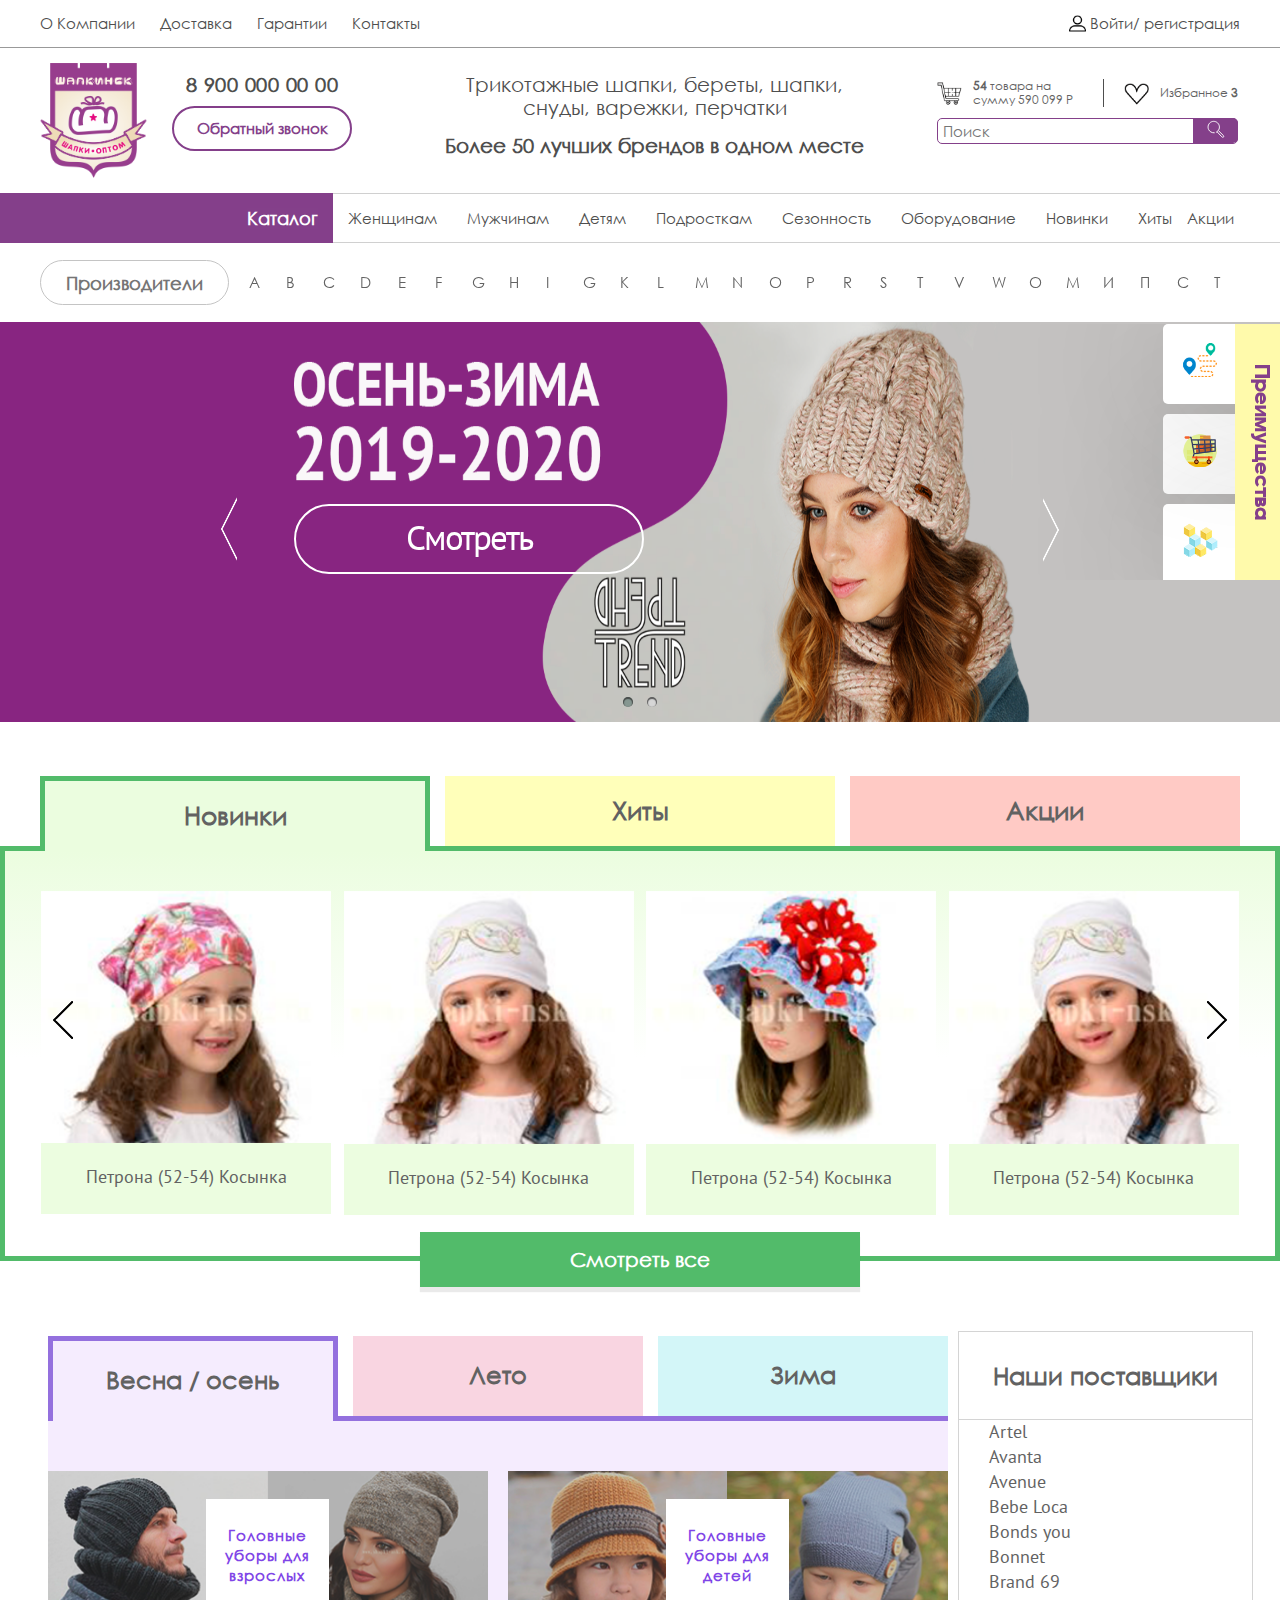
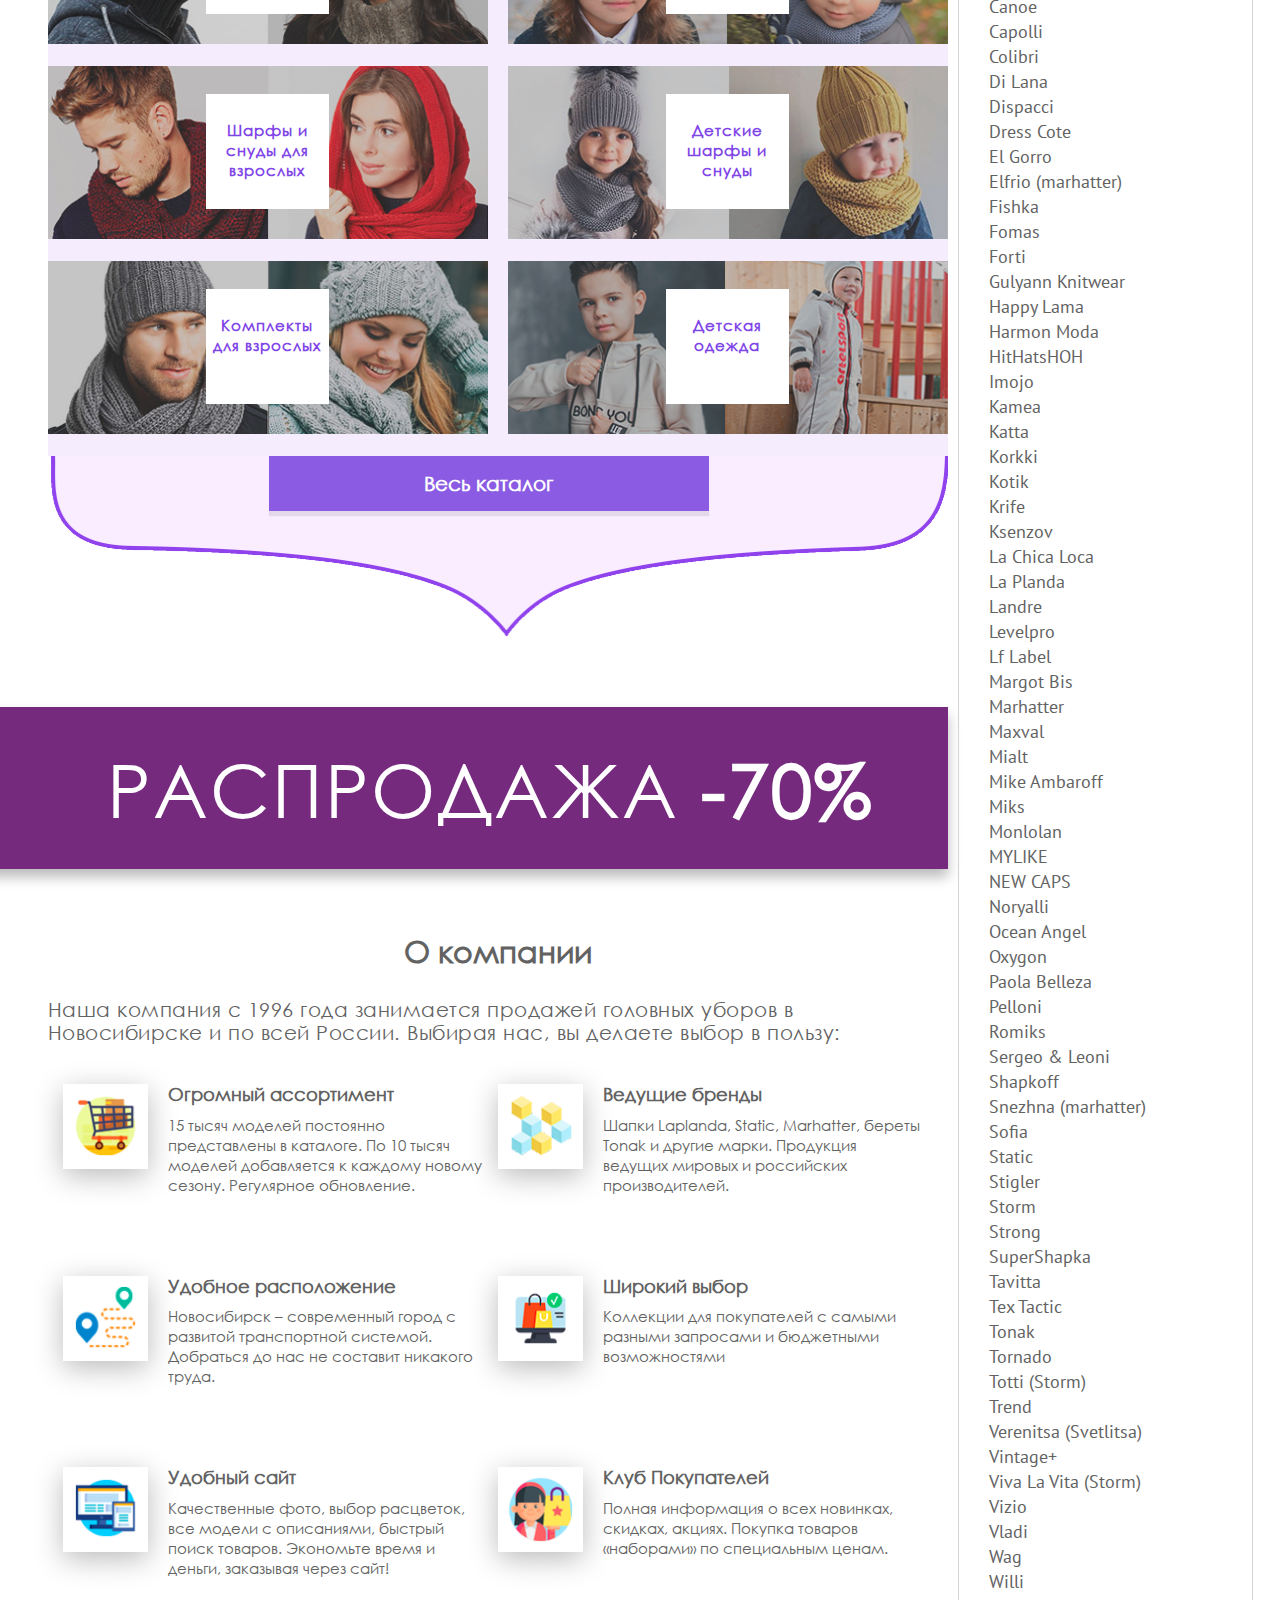
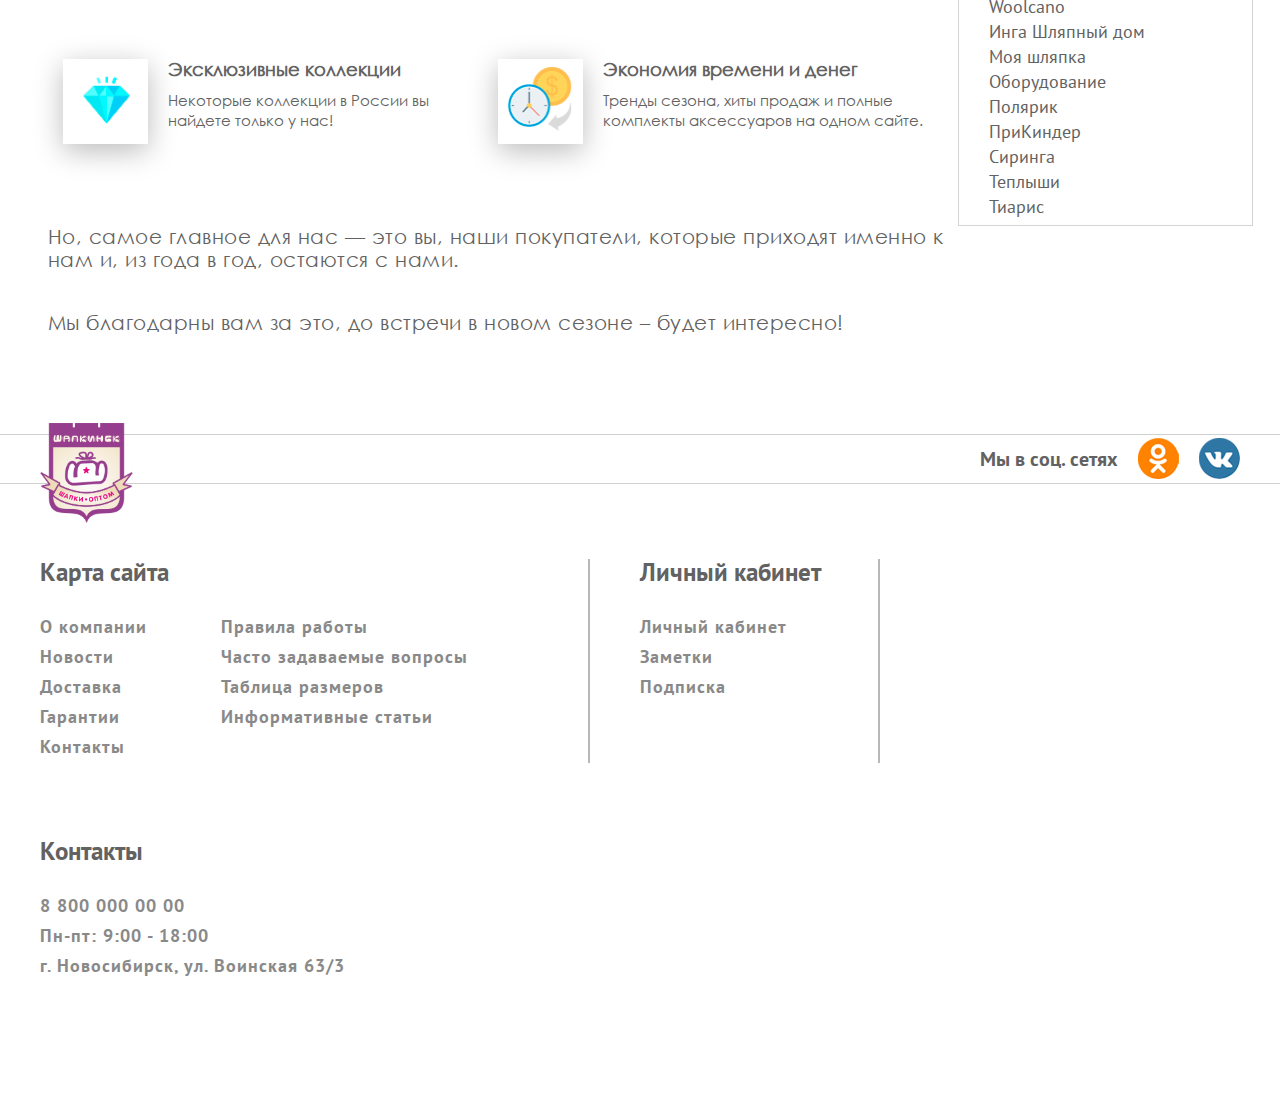
<file: index.html>
<!DOCTYPE html>
<html lang="ru">

<head>
    <meta charset="UTF-8">
    <meta name="viewport" content="width=device-width, initial-scale=1.0">
    <meta http-equiv="X-UA-Compatible" content="ie=edge">
    <meta name="theme-color" content="#752a7e" />
    <meta name="msapplication-navbutton-color" content="#752a7e" />
    <meta name="apple-mobile-web-app-status-bar-style" content="#752a7e" />
    <title>Шапки</title>
    <link rel="stylesheet" href="css/owl.carousel.min.css">
    <link rel="stylesheet" href="css/owl.theme.default.min.css">
    <link rel="stylesheet" href="css/normalize.css">
    <link rel="stylesheet" href="css/style.css">
</head>

<body>
    <header>
        <div class="header-top content-wrapper flex">
            <div class="mobile-viev flex jc-start align-cent">
                <img class="logo-mobile" src="img/logo-shap.png" alt="">
                <button class="top-mobile"><img src="img/cart-mobile.png" alt=""></button>
                <button class="top-mobile"><img src="img/profile-mobile.png" alt=""></button>
                <button class="top-mobile"><img src="img/heart-mobile.png" alt=""></button>
            </div>
            <div class="menubutton menubutton_header">
                <div class="menuitem"></div>
                <div class="menuitem"></div>
                <div class="menuitem"></div>
            </div>
            <ul class="flex">
                <li><a href="#">О Компании</a></li>
                <li><a href="#">Доставка</a></li>
                <li><a href="#">Гарантии</a></li>
                <li><a href="#">Контакты</a></li>
            </ul>
            <div class="flex align-cent enter">
                <img src="img/profile.png" width="17" height="17" alt="">
                <li><a href="#">&nbsp;Войти/</a></li>
                <li><a href="#">&nbsp;регистрация</a></li>
            </div>
        </div>
        <div class="border"></div>
        <div class="header-middle flex content-wrapper">
            <img class="logo" src="img/logo-shap.png" width="107" height="115" alt="">
            <div class="phone-wrapper">
                <a class="phone" href="tel:89000000000"> 8 900 000 00 00 </a>
                <button class="button-header">Обратный звонок</button>
            </div>
            <div class="main-text">
                <p>Трикотажные шапки, береты, шапки, снуды,
                    варежки, перчатки </p>
                <p>Более 50 лучших брендов в одном месте </p>
            </div>
            <div>
                <div class="cart flex align-cent">
                    <img src="img/icon6.png" width="25" height="25" alt="">
                    <p><span>54</span> товара на<br> сумму 590 099 Р</p>
                    <img src="img/icon5.png" width="25" height="25" alt="">
                    <p>Избранное <span>3</span></p>
                </div>
                <form action="#">
                    <div class="search-wrapper"><input class="search" type="search" placeholder="Поиск">
                        <button class="search-submit"><svg xmlns="http://www.w3.org/2000/svg" xml:space="preserve"
                                width="5mm" height="5mm" version="1.1"
                                style="shape-rendering:geometricPrecision; text-rendering:geometricPrecision; image-rendering:optimizeQuality; fill-rule:evenodd; clip-rule:evenodd"
                                viewBox="0 0 20000 20000" xmlns:xlink="http://www.w3.org/1999/xlink">
                                <g id="Слой_x0020_1">
                                    <metadata id="CorelCorpID_0Corel-Layer" />
                                    <path class="fil0 str0"
                                        d="M8732.1 13558.94c-2534.88,204.19 -4937.98,-1220.39 -6003.81,-3559.13 -1393.34,-3057.39 -73.84,-6651.98 2947.21,-8028.76 3021.04,-1376.78 6599.6,-14.38 7992.94,3043.01 1339.39,2939 175.98,6399.93 -2649.96,7883.15" />
                                    <path class="fil0 str1"
                                        d="M13340.26 11402.46l4878.49 4878.49c0,0 992.41,1144.09 281.62,1817.5 -710.79,673.41 -1846.84,-357.93 -1846.84,-357.93l-4752.59 -5089.23" />
                                </g>
                            </svg></button>
                </form>
            </div>
        </div>
        </div>
        <ul class="main-nav flex borders jc-between align-cent">
            <div class="start flex align-cent">
                <div class="flex align-cent first">
                    <div class="menubutton">
                        <div class="menuitem"></div>
                        <div class="menuitem"></div>
                        <div class="menuitem"></div>
                    </div>
                    <li class="first-menu-item"><a href="#">Каталог</a></li>
                </div>
                <div class="menu flex align-cent jc-between">
                    <li class="mobile-viev mobile-main"><a href="#">Каталог</a>
                        <div class="menubutton menubutton_main">
                            <div class="menuitem"></div>
                            <div class="menuitem"></div>
                            <div class="menuitem"></div>
                        </div>
                    </li>
                    <div class="seasons-block">
                        <a href="#">
                            <li class="bg-menu dropdown-active">Женщинам
                                <ul class="dropdown-menu">
                                    <a href="#">
                                        <li class="dropdown-header">Женская коллекция</li>
                                    </a>
                                    <a href="#">
                                        <li>Шапки и береты</li>
                                    </a>
                                    <a href="#">
                                        <li>Комплекты</li>
                                    </a>
                                    <a href="#">
                                        <li>Снуды</li>
                                    </a>
                                    <a href="#">
                                        <li>Шарфы</li>
                                    </a>
                                    <a href="#">
                                        <li class="dropdown-header">Женская коллекция премиум класса</li>
                                    </a>
                                    <a href="#">
                                        <li>Шапки и береты</li>
                                    </a>
                                    <a href="#">
                                        <li>Комплекты</li>
                                    </a>
                                    <a href="#">
                                        <li>Снуды</li>
                                    </a>
                                    <a href="#">
                                        <li>Шарфы</li>
                                    </a>
                                    <a href="#">
                                        <li class="dropdown-header">Женская летняя коллекция</li>
                                    </a>
                                    <a href="#">
                                        <li>Банданы, косынки и другое</li>
                                    </a>
                                    <a href="#">
                                        <li>Бейсболки и кепки</li>
                                    </a>
                                    <a href="#">
                                        <li>Береты и шапочки</li>
                                    </a>
                                    <a href="#">
                                        <li>Шляпы</li>
                                    </a>
                                </ul>
                            </li>
                            <ul class="dropdown-menu">
                                <a href="#">
                                    <li class="dropdown-header">Женская коллекция</li>
                                </a>
                                <a href="#">
                                    <li>Шапки и береты</li>
                                </a>
                                <a href="#">
                                    <li>Комплекты</li>
                                </a>
                                <a href="#">
                                    <li>Снуды</li>
                                </a>
                                <a href="#">
                                    <li>Шарфы</li>
                                </a>
                                <a href="#">
                                    <li class="dropdown-header">Женская коллекция премиум класса</li>
                                </a>
                                <a href="#">
                                    <li>Шапки и береты</li>
                                </a>
                                <a href="#">
                                    <li>Комплекты</li>
                                </a>
                                <a href="#">
                                    <li>Снуды</li>
                                </a>
                                <a href="#">
                                    <li>Шарфы</li>
                                </a>
                                <a href="#">
                                    <li class="dropdown-header">Женская летняя коллекция</li>
                                </a>
                                <a href="#">
                                    <li>Банданы, косынки и другое</li>
                                </a>
                                <a href="#">
                                    <li>Бейсболки и кепки</li>
                                </a>
                                <a href="#">
                                    <li>Береты и шапочки</li>
                                </a>
                                <a href="#">
                                    <li>Шляпы</li>
                                </a>
                            </ul>
                        </a></div>
                    <div class="seasons-block">
                        <a href="#">
                            <li class="dropdown-active">Мужчинам
                                <ul class="dropdown-menu">
                                    <a href="#">
                                        <li class="dropdown-header">Мужская коллекция</li>
                                    </a>
                                    <a href="#">
                                        <li>Шапки</li>
                                    </a>
                                    <a href="#">
                                        <li>Кепки и бейсболки</li>
                                    </a>
                                    <a href="#">
                                        <li>Снуды</li>
                                    </a>
                                    <a href="#">
                                        <li>Шарфы</li>
                                    </a>
                                    <a href="#">
                                        <li class="dropdown-header">Мужская коллекция премиум класса</li>
                                    </a>
                                    <a href="#">
                                        <li>Шапки</li>
                                    </a>
                                    <a href="#">
                                        <li>Кепки и бейсболки</li>
                                    </a>
                                    <a href="#">
                                        <li>Снуды</li>
                                    </a>
                                    <a href="#">
                                        <li>Шарфы</li>
                                    </a>
                                    <a href="#">
                                        <li class="dropdown-header">Мужская летняя коллекция</li>
                                    </a>
                                    <a href="#">
                                        <li>Банданы, арафатка, феска</li>
                                    </a>
                                    <a href="#">
                                        <li>Бейсболки и кепки</li>
                                    </a>
                                    <a href="#">
                                        <li>Шляпы</li>
                                    </a>
                                </ul>
                            </li>
                            <ul class="dropdown-menu">
                                <a href="#">
                                    <li class="dropdown-header">Мужская коллекция</li>
                                </a>
                                <a href="#">
                                    <li>Шапки</li>
                                </a>
                                <a href="#">
                                    <li>Кепки и бейсболки</li>
                                </a>
                                <a href="#">
                                    <li>Снуды</li>
                                </a>
                                <a href="#">
                                    <li>Шарфы</li>
                                </a>
                                <a href="#">
                                    <li class="dropdown-header">Мужская коллекция премиум класса</li>
                                </a>
                                <a href="#">
                                    <li>Шапки</li>
                                </a>
                                <a href="#">
                                    <li>Кепки и бейсболки</li>
                                </a>
                                <a href="#">
                                    <li>Снуды</li>
                                </a>
                                <a href="#">
                                    <li>Шарфы</li>
                                </a>
                                <a href="#">
                                    <li class="dropdown-header">Мужская летняя коллекция</li>
                                </a>
                                <a href="#">
                                    <li>Банданы, арафатка, феска</li>
                                </a>
                                <a href="#">
                                    <li>Бейсболки и кепки</li>
                                </a>
                                <a href="#">
                                    <li>Шляпы</li>
                                </a>
                            </ul>
                        </a></div>
                    <div class="seasons-block">
                        <a href="#">
                            <li class="bg-menu dropdown-active">Детям
                                <ul class="dropdown-menu">
                                    <a href="#">
                                        <li class="dropdown-header">Деткая коллекция</li>
                                    </a>
                                    <a href="#">
                                        <li>Верхняя одежда</li>
                                    </a>
                                    <a href="#">
                                        <li>Шапки</li>
                                    </a>
                                    <a href="#">
                                        <li>Комплекты</li>
                                    </a>
                                    <a href="#">
                                        <li>Шарфы и манишки</li>
                                    </a>
                                    <a href="#">
                                        <li>Перчатки и варежки</li>
                                    </a>
                                    <a href="#">
                                        <li class="dropdown-header">Подростковая коллекция</li>
                                    </a>
                                    <a href="#">
                                        <li>Шапки </li>
                                    </a>
                                    <a href="#">
                                        <li>Комплекты</li>
                                    </a>
                                    <a href="#">
                                        <li>Шарфы и снуды</li>
                                    </a>
                                    <a href="#">
                                        <li class="dropdown-header">Детская летняя коллекция</li>
                                    </a>
                                    <a href="#">
                                        <li>Банданы, косынки и другое</li>
                                    </a>
                                    <a href="#">
                                        <li>Бейсболки и кепки</li>
                                    </a>
                                    <a href="#">
                                        <li>Береты и шапочки</li>
                                    </a>
                                    <a href="#">
                                        <li>Шляпы</li>
                                    </a>
                                    <a href="#">
                                        <li class="dropdown-header">Подростковая летняя коллекция</li>
                                    </a>
                                    <a href="#">
                                        <li>Банданы, косынки и другое</li>
                                    </a>
                                    <a href="#">
                                        <li>Бейсболки и кепки</li>
                                    </a>
                                    <a href="#">
                                        <li>Береты и шапочки</li>
                                    </a>
                                </ul>
                            </li>
                            <ul class="dropdown-menu">
                                <a href="#">
                                    <li class="dropdown-header">Деткая коллекция</li>
                                </a>
                                <a href="#">
                                    <li>Верхняя одежда</li>
                                </a>
                                <a href="#">
                                    <li>Шапки</li>
                                </a>
                                <a href="#">
                                    <li>Комплекты</li>
                                </a>
                                <a href="#">
                                    <li>Шарфы и манишки</li>
                                </a>
                                <a href="#">
                                    <li>Перчатки и варежки</li>
                                </a>
                                <a href="#">
                                    <li class="dropdown-header">Подростковая коллекция</li>
                                </a>
                                <a href="#">
                                    <li>Шапки </li>
                                </a>
                                <a href="#">
                                    <li>Комплекты</li>
                                </a>
                                <a href="#">
                                    <li>Шарфы и снуды</li>
                                </a>
                                <a href="#">
                                    <li class="dropdown-header">Детская летняя коллекция</li>
                                </a>
                                <a href="#">
                                    <li>Банданы, косынки и другое</li>
                                </a>
                                <a href="#">
                                    <li>Бейсболки и кепки</li>
                                </a>
                                <a href="#">
                                    <li>Береты и шапочки</li>
                                </a>
                                <a href="#">
                                    <li>Шляпы</li>
                                </a>
                                <a href="#">
                                    <li class="dropdown-header">Подростковая летняя коллекция</li>
                                </a>
                                <a href="#">
                                    <li>Банданы, косынки и другое</li>
                                </a>
                                <a href="#">
                                    <li>Бейсболки и кепки</li>
                                </a>
                                <a href="#">
                                    <li>Береты и шапочки</li>
                                </a>
                            </ul>
                        </a></div>
                    <a href="#">
                        <li class="dropdown-active">Подросткам</li>
                    </a>
                    <a href="#">
                        <li class="bg-menu dropdown-active">Сезонность</li>
                    </a>
                    <a href="#">
                        <li class="dropdown-active">Оборудование</li>
                    </a>
                    <a href="#">
                        <li class="bg-menu dropdown-active">Новинки</li>
                    </a>
                    <a href="#">
                        <li class="dropdown-active">Хиты</li>
                    </a>
                    <a href="#">
                        <li class="bg-menu">Акции</li>
                    </a>
                    <li class="mobile-viev mobile-main mobile-factory"><a href="#">Производители</a></li>
                    <li class="mobile-viev"><a href="#">О компании</a></li>
                    <li class="mobile-viev"><a href="#">Доставка</a></li>
                    <li class="mobile-viev"><a href="#">Гарантии</a></li class="mobile-viev">
                    <li class="mobile-viev"><a href="#">Контакты</a></li>
                    </divstyle="position:>
                </div>
        </ul>
    </header>
    <div class="main-wrapper">
        <div class="mobile-change">
            <section class="content-wrapper factory">
                <ul class="flex jc-between align-cent">
                    <button class="proizv-button">Производители</button>
                    <div class="owl-carousel owl-theme slide-three">
                        <div class="letter">
                            <li>A
                                <div class="info-container">
                                    <div class="wrapper-letter">
                                        <a href="#">
                                            <div class="flex align-cent">A<img src="img/brands-1.jpg" alt=""></div>
                                        </a>
                                        <a href="#">
                                            <div class="flex align-cent">Aртель<img src="img/brands-2.jpg" alt=""></div>
                                        </a>
                                        <a href="#">
                                            <div class="flex align-cent">Avanta<img src="img/brands-3.png" alt=""></div>
                                        </a>
                                        <a href="#">
                                            <div class="flex align-cent">Avenue<img src="img/brands-4.png" alt=""></div>
                                        </a>
                                    </div>
                                </div>
                            </li>
                        </div>
                        <div class="letter">
                            <li>B
                                <div class="info-container">
                                    <div class="wrapper-letter"></div>
                                </div>
                            </li>
                        </div>
                        <div class="letter">
                            <li>C
                                <div class="info-container">
                                    <div class="wrapper-letter"></div>
                                </div>
                            </li>
                        </div>
                        <div class="letter">
                            <li>D
                                <div class="info-container">
                                    <div class="wrapper-letter"></div>
                                </div>
                            </li>
                        </div>
                        <div class="letter">
                            <li>E
                                <div class="info-container">
                                    <div class="wrapper-letter"></div>
                                </div>
                            </li>
                        </div>
                        <div class="letter">
                            <li>F
                                <div class="info-container">
                                    <div class="wrapper-letter"></div>
                                </div>
                            </li>
                        </div>
                        <div class="letter">
                            <li>G
                                <div class="info-container">
                                    <div class="wrapper-letter"></div>
                                </div>
                            </li>
                        </div>
                        <div class="letter">
                            <li>H
                                <div class="info-container">
                                    <div class="wrapper-letter"></div>
                                </div>
                            </li>
                        </div>
                        <div class="letter">
                            <li>I
                                <div class="info-container">
                                    <div class="wrapper-letter"></div>
                                </div>
                            </li>
                        </div>
                        <div class="letter">
                            <li>G
                                <div class="info-container">
                                    <div class="wrapper-letter"></div>
                                </div>
                            </li>
                        </div>
                        <div class="letter">
                            <li>K
                                <div class="info-container">
                                    <div class="wrapper-letter"></div>
                                </div>
                            </li>
                        </div>
                        <div class="letter">
                            <li>L
                                <div class="info-container">
                                    <div class="wrapper-letter"></div>
                                </div>
                            </li>
                        </div>
                        <div class="letter">
                            <li>M
                                <div class="info-container">
                                    <div class="wrapper-letter"></div>
                                </div>
                            </li>
                        </div>
                        <div class="letter">
                            <li>N
                                <div class="info-container">
                                    <div class="wrapper-letter"></div>
                                </div>
                            </li>
                        </div>
                        <div class="letter">
                            <li>O
                                <div class="info-container">
                                    <div class="wrapper-letter"></div>
                                </div>
                            </li>
                        </div>
                        <div class="letter">
                            <li>P
                                <div class="info-container">
                                    <div class="wrapper-letter"></div>
                                </div>
                            </li>
                        </div>
                        <div class="letter">
                            <li>R
                                <div class="info-container">
                                    <div class="wrapper-letter"></div>
                                </div>
                            </li>
                        </div>
                        <div class="letter">
                            <li>S
                                <div class="info-container">
                                    <div class="wrapper-letter"></div>
                                </div>
                            </li>
                        </div>
                        <div class="letter">T
                            <li>
                                <Thead></Thead>
                                <div class="info-container">
                                    <div class="wrapper-letter"></div>
                                </div>
                            </li>
                        </div>
                        <div class="letter">
                            <li>V
                                <div class="info-container">
                                    <div class="wrapper-letter"></div>
                                </div>
                            </li>
                        </div>
                        <div class="letter">
                            <li>W
                                <div class="info-container">
                                    <div class="wrapper-letter"></div>
                                </div>
                            </li>
                        </div>
                        <div class="letter">
                            <li>О
                                <div class="info-container">
                                    <div class="wrapper-letter"></div>
                                </div>
                            </li>
                        </div>
                        <div class="letter">
                            <li>М
                                <div class="info-container">
                                    <div class="wrapper-letter"></div>
                                </div>
                            </li>
                        </div>
                        <div class="letter">
                            <li>И
                                <div class="info-container">
                                    <div class="wrapper-letter"></div>
                                </div>
                            </li>
                        </div>
                        <div class="letter">
                            <li>П
                                <div class="info-container">
                                    <div class="wrapper-letter"></div>
                                </div>
                            </li>
                        </div>
                        <div class="letter">
                            <li>С
                                <div class="info-container">
                                    <div class="wrapper-letter"></div>
                                </div>
                            </li>
                        </div>
                        <div class="letter">
                            <li>Т
                                <div class="info-container">
                                    <div class="wrapper-letter"></div>
                                </div>
                            </li>
                        </div>
                    </div>
                </ul>
            </section>
            <section class="slider-wrapper">
                <div class="owl-carousel owl-theme slide-one">
                    <div class="slider-item"></div>
                    <div class="slider-item"></div>
                </div>
                <button class="slider-button">Смотреть</button>
            </section>
            <section class="aside-wrapper">
                <div class="aside-fixed">
                    <p>Преимущества</p>
                </div>
                <div class="flex fixed-item"><img src="img/1-1.png" alt=""><span>Lorem ipsum dolor sit amet, consectetur
                        adipisicing elit, sed do eiusmod tempor </span></div>
                <div class="flex fixed-item"><img src="img/1-2.png" alt=""><span>Lorem ipsum dolor sit amet, consectetur
                        adipisicing elit, sed do eiusmod tempor </span></div>
                <div class="flex fixed-item"><img src="img/1-3.png" alt="">
                    <span>Lorem ipsum dolor sit amet, consectetur adipisicing elit, sed do eiusmod tempor </span>
                </div>
            </section>
            <section class="gallery tabs">
                <div class="flex content-wrapper jc-between tabs_caption">
                    <div class="toggle-button green-button active">Новинки</div>
                    <div class="toggle-button yellow-button">Хиты</div>
                    <div class="toggle-button red-button">Акции</div>
                </div>
                <div class="gallery-container container-green tabs_content active">
                    <div class="mobile-button green-button">
                        <p>Акции</p>
                        <div class="arrow"><img src="img/keyboard-right-arrow-button1.png" alt=""></div>
                    </div>
                    <div>
                        <div class="content-wrapper slide-two owl-carousel owl-theme">
                            <div class="gallery-item">
                                <img src="img/2-1.png" width="290" height="235" alt="">
                                <p class="green">Петрона (52-54) Косынка</p>
                            </div>
                            <div class="gallery-item">
                                <img src="img/2-2.png" width="290" height="235" alt="">
                                <p class="green">Петрона (52-54) Косынка</p>
                            </div>
                            <div class="gallery-item">
                                <img src="img/2-3.png" width="290" height="235" alt="">
                                <p class="green">Петрона (52-54) Косынка</p>
                            </div>
                            <div class="gallery-item">
                                <img src="img/2-4.png" width="290" height="235" alt="">
                                <p class="green">Петрона (52-54) Косынка</p>
                            </div>
                            <div class="gallery-item">
                                <img src="img/2-1.png" width="290" height="235" alt="">
                                <p class="green">Петрона (52-54) Косынка</p>
                            </div>
                            <div class="gallery-item">
                                <img src="img/2-2.png" width="290" height="235" alt="">
                                <p class="green">Петрона (52-54) Косынка</p>
                            </div>
                            <div class="gallery-item">
                                <img src="img/2-3.png" width="290" height="235" alt="">
                                <p class="green">Петрона (52-54) Косынка</p>
                            </div>
                            <div class="gallery-item">
                                <img src="img/2-4.png" width="290" height="235" alt="">
                                <p class="green">Петрона (52-54) Косынка</p>
                            </div>
                        </div>
                        <button class="show-all show-all_green">Смотреть все</button>
                    </div>
                </div>
                <div class="gallery-container container-yellow tabs_content">
                    <div class="mobile-button yellow-button">
                        <p>Хиты</p>
                        <div class="arrow"><img src="img/keyboard-right-arrow-button1.png" alt=""></div>
                    </div>
                    <div>
                        <div class="content-wrapper slide-two owl-carousel owl-theme">
                            <div class="gallery-item">
                                <img src="img/2-1.png" width="290" height="235" alt="">
                                <p class="yellow">Петрона (52-54) Косынка</p>
                            </div>
                            <div class="gallery-item">
                                <img src="img/2-2.png" width="290" height="235" alt="">
                                <p class="yellow">Петрона (52-54) Косынка</p>
                            </div>
                            <div class="gallery-item">
                                <img src="img/2-3.png" width="290" height="235" alt="">
                                <p class="yellow">Петрона (52-54) Косынка</p>
                            </div>
                            <div class="gallery-item">
                                <img src="img/2-4.png" width="290" height="235" alt="">
                                <p class="yellow">Петрона (52-54) Косынка</p>
                            </div>
                            <div class="gallery-item">
                                <img src="img/2-1.png" width="290" height="235" alt="">
                                <p class="yellow">Петрона (52-54) Косынка</p>
                            </div>
                            <div class="gallery-item">
                                <img src="img/2-2.png" width="290" height="235" alt="">
                                <p class="yellow">Петрона (52-54) Косынка</p>
                            </div>
                            <div class="gallery-item">
                                <img src="img/2-3.png" width="290" height="235" alt="">
                                <p class="yellow">Петрона (52-54) Косынка</p>
                            </div>
                            <div class="gallery-item">
                                <img src="img/2-4.png" width="290" height="235" alt="">
                                <p class="yellow">Петрона (52-54) Косынка</p>
                            </div>
                        </div>
                        <button class="show-all show-all_yellow">Смотреть все</button>
                    </div>
                </div>
                <div class="gallery-container container-red tabs_content">
                    <div class="mobile-button red-button">
                        <p>Новинки</p>
                        <div class="arrow"><img src="img/keyboard-right-arrow-button1.png" alt=""></div>
                    </div>
                    <div>
                        <div class="content-wrapper slide-two owl-carousel owl-theme">
                            <div class="gallery-item">
                                <img src="img/2-1.png" width="290" height="235" alt="">
                                <p class="red">Петрона (52-54) Косынка</p>
                            </div>
                            <div class="gallery-item">
                                <img src="img/2-2.png" width="290" height="235" alt="">
                                <p class="red">Петрона (52-54) Косынка</p>
                            </div>
                            <div class="gallery-item">
                                <img src="img/2-3.png" width="290" height="235" alt="">
                                <p class="red">Петрона (52-54) Косынка</p>
                            </div>
                            <div class="gallery-item">
                                <img src="img/2-4.png" width="290" height="235" alt="">
                                <p class="red">Петрона (52-54) Косынка</p>
                            </div>
                            <div class="gallery-item">
                                <img src="img/2-1.png" width="290" height="235" alt="">
                                <p class="red">Петрона (52-54) Косынка</p>
                            </div>
                            <div class="gallery-item">
                                <img src="img/2-2.png" width="290" height="235" alt="">
                                <p class="red">Петрона (52-54) Косынка</p>
                            </div>
                            <div class="gallery-item">
                                <img src="img/2-3.png" width="290" height="235" alt="">
                                <p class="red">Петрона (52-54) Косынка</p>
                            </div>
                            <div class="gallery-item">
                                <img src="img/2-4.png" width="290" height="235" alt="">
                                <p class="red">Петрона (52-54) Косынка</p>
                            </div>
                        </div>
                        <button class="show-all show-all_red">Смотреть все</button>
                    </div>
                </div>
            </section>
        </div>
        <div class="flex jc-center">
            <div class="main-content">
                <section class="seasons">
                    <div class="flex jc-between season-toggle">
                        <div class="seasons-button purple active">Весна / осень</div>
                        <div class="seasons-button pink">Лето</div>
                        <div class="seasons-button blue">Зима</div>
                    </div>
                    <div class="seasons-content active">
                        <div class="mobile-button purple">
                            <p>Весна / осень</p>
                            <div class="arrow"><img src="img/keyboard-right-arrow-button1.png" alt=""></div>
                        </div>
                        <div class="purple flex jc-between wrap">
                            <div class="season-item">
                                <a href="#">
                                    <div class="seasons-block">
                                        <div class="square">Головные уборы для взрослых</div>
                                        <img src="img/1.png" alt="">
                                    </div>
                                </a>
                            </div>
                            <div class="season-item">
                                <a href="#">
                                    <div class="seasons-block">
                                        <div class="square">Головные уборы для детей</div>
                                        <img src="img/2.png" alt="">
                                    </div>
                                </a>
                            </div>
                            <div class="season-item">
                                <a href="#">
                                    <div class="seasons-block">
                                        <div class="square">Шарфы и снуды для взрослых</div>
                                        <img src="img/3.png" alt="">
                                    </div>
                                </a>
                            </div>
                            <div class="season-item">
                                <a href="#">
                                    <div class="seasons-block">
                                        <div class="square">Детские шарфы и снуды</div>
                                        <img src="img/4.png" alt="">
                                    </div>
                                </a>
                            </div>
                            <div class="season-item">
                                <a href="#">
                                    <div class="seasons-block">
                                        <div class="square">Комплекты для взрослых</div>
                                        <img src="img/5.png" alt="">
                                    </div>
                                </a>
                            </div>
                            <div class="season-item">
                                <a href="#">
                                    <div class="seasons-block">
                                        <div class="square">Детская одежда</div>
                                        <img src="img/6.png" alt="">
                                    </div>
                                </a>
                            </div>
                            <div class="season-img-wrapper">
                                <button class="show-all show-all_purple show-all_second-section">Весь каталог</button>
                                <img src="img/catalog1.png" alt="">
                            </div>
                        </div>

                    </div>
                    <div class="seasons-content">
                        <div class="mobile-button pink">
                            <p>Лето</p>
                            <div class="arrow"><img src="img/keyboard-right-arrow-button1.png" alt=""></div>
                        </div>
                        <div class="pink flex jc-between wrap">
                            <div class="season-item">
                                <a href="#">
                                    <div class="seasons-block">
                                        <div class="square">Головные уборы для взрослых1</div>
                                        <img src="img/1.png" alt="">
                                    </div>
                                </a>
                            </div>
                            <div class="season-item">
                                <a href="#">
                                    <div class="seasons-block">
                                        <div class="square">Головные уборы для детей</div>
                                        <img src="img/2.png" alt="">
                                    </div>
                                </a>
                            </div>
                            <div class="season-item">
                                <a href="#">
                                    <div class="seasons-block">
                                        <div class="square">Шарфы и снуды для взрослых</div>
                                        <img src="img/3.png" alt="">
                                    </div>
                                </a>
                            </div>
                            <div class="season-item">
                                <a href="#">
                                    <div class="seasons-block">
                                        <div class="square">Детские шарфы и снуды</div>
                                        <img src="img/4.png" alt="">
                                    </div>
                                </a>
                            </div>
                            <div class="season-item">
                                <a href="#">
                                    <div class="seasons-block">
                                        <div class="square">Комплекты для взрослых</div>
                                        <img src="img/5.png" alt="">
                                    </div>
                                </a>
                            </div>
                            <div class="season-item">
                                <a href="#">
                                    <div class="seasons-block">
                                        <div class="square">Детская одежда</div>
                                        <img src="img/6.png" alt="">
                                    </div>
                                </a>
                            </div>
                            <div class="season-img-wrapper">
                                <button class="show-all show-all_pink show-all_second-section">Весь каталог</button>
                                <img src="img/catalog2.png" alt="">
                            </div>
                        </div>

                    </div>
                    <div class="seasons-content">
                        <div class="mobile-button blue">
                            <p>Зима</p>
                            <div class="arrow"><img src="img/keyboard-right-arrow-button1.png" alt=""></div>
                        </div>
                        <div class="blue flex jc-between wrap">
                            <div class="season-item">
                                <a href="#">
                                    <div class="seasons-block">
                                        <div class="square">Головные уборы для взрослых2</div>
                                        <img src="img/1.png" alt="">
                                    </div>
                                </a>
                            </div>
                            <div class="season-item">
                                <a href="#">
                                    <div class="seasons-block">
                                        <div class="square">Головные уборы для детей</div>
                                        <img src="img/2.png" alt="">
                                    </div>
                                </a>
                            </div>
                            <div class="season-item">
                                <a href="#">
                                    <div class="seasons-block">
                                        <div class="square">Шарфы и снуды для взрослых</div>
                                        <img src="img/3.png" alt="">
                                    </div>
                                </a>
                            </div>
                            <div class="season-item">
                                <a href="#">
                                    <div class="seasons-block">
                                        <div class="square">Детские шарфы и снуды</div>
                                        <img src="img/4.png" alt="">
                                    </div>
                                </a>
                            </div>
                            <div class="season-item">
                                <a href="#">
                                    <div class="seasons-block">
                                        <div class="square">Комплекты для взрослых</div>
                                        <img src="img/5.png" alt="">
                                    </div>
                                </a>
                            </div>
                            <div class="season-item">
                                <a href="#">
                                    <div class="seasons-block">
                                        <div class="square">Детская одежда</div>
                                        <img src="img/6.png" alt="">
                                    </div>
                                </a>
                            </div>
                            <div class="season-img-wrapper">
                                <button class="show-all show-all_blue show-all_second-section">Весь каталог</button>
                                <img src="img/catalog3.png" alt="">
                            </div>
                        </div>
                    </div>
                </section>
                <section class="sale">Распродажа <span>-70%</span></section>
                <section class="about-company">
                    <h3 class="sub-title">О компании</h3>
                    <p class="about-info">Наша компания с 1996 года занимается продажей головных уборов в Новосибирске и
                        по
                        всей
                        России. Выбирая нас, вы
                        делаете выбор в пользу:</p>
                    <div class="flex wrap jc-center">
                        <div class="about-item flex">
                            <img src="img/1-1.png" width="85" height="85" alt="">
                            <div>
                                <p class="about-header">Огромный ассортимент</p>
                                <p class="about-text">15 тысяч моделей постоянно представлены в каталоге.
                                    По 10 тысяч моделей добавляется к
                                    каждому новому сезону. Регулярное обновление. </p>
                                <img class="toggle-text" src="img/keyboard-right-arrow-button1.png" width="25"
                                    height="15" alt="">
                            </div>
                        </div>
                        <div class="about-item flex">
                            <img src="img/1-2.png" width="85" height="85" alt="">
                            <div>
                                <p class="about-header">Ведущие бренды</p>
                                <p class="about-text">Шапки Laplanda, Static, Marhatter, береты Tonak и другие марки.
                                    Продукция
                                    ведущих мировых и российских производителей.
                                </p>
                                <img class="toggle-text" src="img/keyboard-right-arrow-button1.png" width="25"
                                    height="15" alt="">
                            </div>
                        </div>
                        <div class="about-item flex">
                            <img src="img/1-3.png" width="85" height="85" alt="">
                            <div>
                                <p class="about-header">Удобное расположение</p>
                                <p class="about-text">Новосибирск – современный город с развитой транспортной системой.
                                    Добраться до нас не составит никакого труда. </p>
                                <img class="toggle-text" src="img/keyboard-right-arrow-button1.png" width="25"
                                    height="15" alt="">
                            </div>
                        </div>
                        <div class="about-item flex">
                            <img src="img/1-4.png" width="85" height="85" alt="">
                            <div>
                                <p class="about-header">Широкий выбор</p>
                                <p class="about-text">Коллекции для покупателей с самыми разными запросами и бюджетными
                                    возможностями</p>
                                <img class="toggle-text" src="img/keyboard-right-arrow-button1.png" width="25"
                                    height="15" alt="">
                            </div>
                        </div>
                        <div class="about-item flex">
                            <img src="img/1-5.png" width="85" height="85" alt="">
                            <div>
                                <p class="about-header">Удобный сайт</p>
                                <p class="about-text">Качественные фото, выбор расцветок, все модели с описаниями,
                                    быстрый
                                    поиск
                                    товаров. Экономьте время и деньги, заказывая через сайт! </p>
                                <img class="toggle-text" src="img/keyboard-right-arrow-button1.png" width="25"
                                    height="15" alt="">
                            </div>
                        </div>
                        <div class="about-item flex">
                            <img src="img/1-6.png" width="85" height="85" alt="">
                            <div>
                                <p class="about-header">Клуб Покупателей</p>
                                <p class="about-text">Полная информация о всех новинках, скидках, акциях. Покупка
                                    товаров
                                    «наборами» по специальным ценам. </p>
                                <img class="toggle-text" src="img/keyboard-right-arrow-button1.png" width="25"
                                    height="15" alt="">
                            </div>
                        </div>
                        <div class="about-item flex">
                            <img src="img/1-7.png" width="85" height="85" alt="">
                            <div>
                                <p class="about-header">Эксклюзивные коллекции</p>
                                <p class="about-text">Некоторые коллекции в России вы найдете только у нас! </p>
                                <img class="toggle-text" src="img/keyboard-right-arrow-button1.png" width="25"
                                    height="15" alt="">
                            </div>
                        </div>
                        <div class="about-item flex">
                            <img src="img/1-8.png" width="85" height="85" alt="">
                            <div>
                                <p class="about-header">Экономия времени и денег</p>
                                <p class="about-text">Тренды сезона, хиты продаж и полные комплекты аксессуаров на одном
                                    сайте.
                                </p>
                                <img class="toggle-text" src="img/keyboard-right-arrow-button1.png" width="25"
                                    height="15" alt="">
                            </div>
                        </div>
                    </div>
                    <p class="about-info">Но, самое главное для нас — это вы, наши покупатели, которые приходят именно к
                        нам
                        и,
                        из года в год, остаются с нами.</p>
                    <p class="about-info">Мы благодарны вам за это, до встречи в новом сезоне – будет интересно!</p>
                </section>
            </div>
            <section class="aside">
                <li class="mobile-viev mobile-main aside-viev"><a href="#">Производители</a></li>
                <h3 class="header-about">Наши поставщики</h3>
                <div class="aside-content">
                    <p class="mobile-viev bg-menu">A</p>
                    <a href="#">Artel</a>
                    <a class="bg-menu" href="#">Avanta</a>
                    <a href="#">Avenue</a>
                    <p class="mobile-viev bg-menu">B</p>
                    <a href="#">Bebe Loca</a>
                    <a class="bg-menu" href="#">Bonds you</a>
                    <a href="#">Bonnet</a>
                    <a class="bg-menu" href="#">Brand 69</a>
                    <p class="mobile-viev">C</p>
                    <a class="bg-menu" href="#">Canoe</a>
                    <a href="#">Capolli</a>
                    <a class="bg-menu" href="#">Colibri</a>
                    <p class="mobile-viev">D</p>
                    <a class="bg-menu" href="#">Di Lana</a>
                    <a href="#">Dispacci</a>
                    <a class="bg-menu" href="#">Dress Cote</a>
                    <p class="mobile-viev">E</p>
                    <a class="bg-menu" href="#">El Gorro</a>
                    <a href="#">Elfrio (marhatter)</a>
                    <p class="mobile-viev bg-menu">F</p>
                    <a href="#">Fishka</a>
                    <a class="bg-menu" href="#">Fomas</a>
                    <a href="#">Forti</a>
                    <p class="mobile-viev bg-menu">G</p>
                    <a href="#">Gulyann Knitwear</a>
                    <p class="mobile-viev bg-menu">H</p>
                    <a href="#">Happy Lama</a>
                    <a class="bg-menu" href="#">Harmon Moda</a>
                    <a href="#">HitHatsHOH</a>
                    <p class="mobile-viev bg-menu">I</p>
                    <a href="#">Imojo</a>
                    <p class="mobile-viev bg-menu">K</p>
                    <a href="#">Kamea</a>
                    <a class="bg-menu" href="#">Katta</a>
                    <a href="#">Korkki</a>
                    <a class="bg-menu" href="#">Kotik</a>
                    <a href="#">Krife</a>
                    <a class="bg-menu" href="#">Ksenzov</a>
                    <p class="mobile-viev">L</p>
                    <a class="bg-menu" href="#">La Chica Loca</a>
                    <a href="#">La Planda</a>
                    <a class="bg-menu" href="#">Landre</a>
                    <a href="#">Levelpro</a>
                    <a class="bg-menu" href="#">Lf Label</a>
                    <p class="mobile-viev">M</p>
                    <a class="bg-menu" href="#">Margot Bis</a>
                    <a href="#">Marhatter</a>
                    <a class="bg-menu" href="#">Maxval</a>
                    <a href="#">Mialt</a>
                    <a class="bg-menu" href="#">Mike Ambaroff</a>
                    <a href="#">Miks</a>
                    <a class="bg-menu" href="#">Monlolan</a>
                    <a href="#">MYLIKE</a>
                    <p class="mobile-viev bg-menu">N</p>
                    <a href="#">NEW CAPS</a>
                    <a class="bg-menu" href="#">Noryalli</a>
                    <p class="mobile-viev">O</p>
                    <a class="bg-menu" href="#">Ocean Angel</a>
                    <a href="#">Oxygon</a>
                    <p class="mobile-viev bg-menu">P</p>
                    <a href="#">Paola Belleza</a>
                    <a class="bg-menu" href="#">Pelloni</a>
                    <p class="mobile-viev">R</p>
                    <a class="bg-menu" href="#">Romiks</a>
                    <p class="mobile-viev">S</p>
                    <a class="bg-menu" href="#">Sergeo & Leoni</a>
                    <a href="#">Shapkoff</a>
                    <a class="bg-menu" href="#">Snezhna (marhatter)</a>
                    <a href="#">Sofia</a>
                    <a class="bg-menu" href="#">Static</a>
                    <a href="#">Stigler</a>
                    <a class="bg-menu" href="#">Storm</a>
                    <a href="#">Strong</a>
                    <a class="bg-menu" href="#">SuperShapka</a>
                    <p class="mobile-viev">T</p>
                    <a class="bg-menu" href="#">Tavitta</a>
                    <a href="#">Tex Tactiс</a>
                    <a class="bg-menu" href="#">Tonak</a>
                    <a href="#">Tornado</a>
                    <a class="bg-menu" href="#">Totti (Storm)</a>
                    <a href="#">Trend</a>
                    <p class="mobile-viev bg-menu">V</p>
                    <a href="#">Verenitsa (Svetlitsa)</a>
                    <a class="bg-menu" href="#">Vintage+</a>
                    <a href="#">Viva La Vita (Storm)</a>
                    <a class="bg-menu" href="#">Vizio</a>
                    <a href="#">Vladi</a>
                    <p class="mobile-viev bg-menu">W</p>
                    <a href="#">Wag</a>
                    <a class="bg-menu" href="#">Willi</a>
                    <a href="#">Woolcano</a>
                    <p class="mobile-viev bg-menu">И</p>
                    <a href="#">Инга Шляпный дом</a>
                    <p class="mobile-viev bg-menu">М</p>
                    <a href="#">Моя шляпка</a>
                    <p class="mobile-viev bg-menu">О</p>
                    <a href="#">Оборудование</a>
                    <p class="mobile-viev bg-menu">П</p>
                    <a href="#">Полярик</a>
                    <a class="bg-menu" href="#">ПриКиндер</a>
                    <p class="mobile-viev">С</p>
                    <a class="bg-menu" href="#">Сиринга</a>
                    <p class="mobile-viev">Т</p>
                    <a class="bg-menu" href="#">Теплыши</a>
                    <a href="#">Тиарис</a>
                </div>
            </section>
        </div>
    </div>
    <footer>
        <div class="borders">
            <div class="content-wrapper flex jc-between">
                <img class="logo-footer" src="img/logo-shap.png" height="100" widht="95" alt="">
                <div class="socials jc-between flex align-cent">
                    <p>Мы в соц. сетях</p>
                    <a href="#"><img src="img/ok.png" alt=""></a>
                    <a href="#"><img src="img/vk.png" alt=""></a>
                </div>
            </div>
        </div>
        <div class="footer-content flex wrap content-wrapper">
            <div class="footer-item">
                <p class="footer-header">Карта сайта</p>
                <div class="flex wrap jc-between content-footer">
                    <div>
                        <a href="#">О компании</a>
                        <a href="#">Новости</a>
                        <a href="#">Доставка</a>
                        <a href="#">Гарантии</a>
                        <a href="#">Контакты</a>
                    </div>
                    <div>
                        <a href="#">Правила работы</a>
                        <a href="#">Часто задаваемые вопросы</a>
                        <a href="#">Таблица размеров</a>
                        <a href="#">Информативные статьи</a>
                    </div>
                </div>
                <img class="footer-arrow" src="img/keyboard-right-arrow-button1.png" alt="">
            </div>
            <div class="footer-item">
                <p class="footer-header">Личный кабинет</p>
                <div class="content-footer">
                    <a href="#">Личный кабинет</a>
                    <a href="#">Заметки</a>
                    <a href="#">Подписка</a>
                </div>
                <img class="footer-arrow" src="img/keyboard-right-arrow-button1.png" alt="">
            </div>
            <div class="footer-item">
                <p class="footer-header">Контакты</p>
                <div class="content-footer">
                    <span>8 800 000 00 00<br>
                        Пн-пт: 9:00 - 18:00<br>
                        г. Новосибирск, ул. Воинская 63/3</span>
                </div>
                <img class="footer-arrow" src="img/keyboard-right-arrow-button1.png" alt="">
            </div>
        </div>
    </footer>
</body>

<script src="js/jq-min.js"></script>
<script src="js/owl.carousel.min.js"></script>
<script src="js/main.js"></script>
<div class="overlay"></div>

</html>
</file>
<file: css/style.css>
@font-face {
    font-family: "adineuePRO-bold";
    src: url("../fonts/adineuePRO-bold.ttf") format("truetype");
    font-weight: normal;
    font-style: normal;
   }

@font-face {
    font-family: "adineuePRO-kur-light";
    src: url("../fonts/adineuePROCyr-LightWeb.woff") format("woff");
    font-weight: normal;
    font-style: normal;
   }

@font-face {
    font-family: "pt-sans";
    src: url("../fonts/pt-sans.ttf") format("truetype");
    font-weight: normal;
    font-style: normal;
   }

@font-face {
    font-family: "pt-sans-bold";
    src: url("../fonts/pt-sans-bold.ttf") format("truetype");
    font-weight: normal;
    font-style: normal;
   }

@font-face {
    font-family: "century-gothic";
    src: url("../fonts/century-gothic.ttf") format("truetype");
    font-weight: normal;
    font-style: normal;
   }

@font-face {
    font-family: "gotham-bold";
    src: url("../fonts/gotham-bold.ttf") format("truetype");
    font-weight: normal;
    font-style: normal;
   }

@font-face {
    font-family: "gotham-light";
    src: url("../fonts/gotham-light.ttf") format("truetype");
    font-weight: normal;
    font-style: normal;
   }

*{
    margin: 0;
    padding: 0;
    -webkit-box-sizing: border-box;
            box-sizing: border-box;
}

html{
    font-family: "century-gothic";
    font-size: 15px;
    width: 100%;
    max-width: 1920px;
    margin: 0 auto;
    color: #626262;
}

body{
    position: relative;
    overflow-x: hidden;
}

.overflow{
    overflow: hidden;
}

.content-wrapper{
    width: 100%;
    max-width: 1200px;
    margin: 0 auto;
}

.flex{
    display: -webkit-box;
    display: -ms-flexbox;
    display: flex;
}

.wrap{
    -ms-flex-wrap: wrap;
        flex-wrap: wrap;
}

.jc-center{
    -webkit-box-pack: center;
        -ms-flex-pack: center;
            justify-content: center;
}

.jc-between{
    -webkit-box-pack: justify;
        -ms-flex-pack: justify;
            justify-content: space-between;
}

.jc-evenly{
    -webkit-box-pack: space-evenly;
        -ms-flex-pack: space-evenly;
            justify-content: space-evenly;
}

.jc-start{
    -webkit-box-pack: start;
        -ms-flex-pack: start;
            justify-content: flex-start;
}

.align-cent{
    -webkit-box-align: center;
        -ms-flex-align: center;
            align-items: center;
}

ul{
    list-style: none;
}

a{
    text-decoration: none;
    color: #4e4e4e;
}

.header-top ul li{
    margin-right: 25px;
    padding-top: 15px;
    padding-bottom: 15px;
}

header{
    width: 100%;
}

.main-ad{
    font-weight: 800;
    background-color: #ff3e67;
    color: #ffffff;
    width: 100%;
    text-align: center;
    font-size: 18px;
    letter-spacing: 1.5px;
    line-height: 19px;
    padding: 10px 0;
}

.breadcrumbs{
    margin-top: 20px;
    margin-bottom: 45px;
}

.breadcrumb_first{
    font-family: "gotham-light";
    color: #757575;
}

.breadcrumb_active{
    font-family: "gotham-bold";
    color: #757575;
}

.breadcrumb_arrow{
    font-family: "gotham-bold";
    margin: 0 20px;
}

.main-title{
    font-family: "gotham-bold";
    color: #626262;
    font-size: 25px;
    margin-bottom: 20px;
}

.aside-wrapper{
    width: 345px;
    overflow: hidden;
    position: fixed;
    right: 0;
    top: 36%;
    z-index: 5;
}

.aside-fixed{
    background-color: #fffaab;
    width: 45px;
    height: 256px;
    position: relative;
    right: 0px;
    z-index: 5;
    margin-left: 87%;
}

.fixed-item{
    width: 300px;
    height: 80px;
    background-color: #ffffff;
    padding: 13px;
    position: absolute;
    left: 228px;
    top: 0px;
    margin-bottom: 8px;
    border-radius: 5px 0 0 5px;
    -webkit-box-shadow: 0px 2px 150px 10px rgba(50, 50, 50, 0.14);
            box-shadow: 0px 2px 150px 10px rgba(50, 50, 50, 0.14);
    -webkit-transition: 1s;
    -o-transition: 1s;
    transition: 1s;
}

.fixed-item:nth-child(2){
    top: 90px;
}

.fixed-item:nth-child(3){
    top: 180px;
}

.fixed-item:hover{
    left: 0px;
    -webkit-transition: 1s;
    -o-transition: 1s;
    transition: 1s;
}

.fixed-item img{
    width: 48px;
    height: 48px;
    margin-right: 12px;
}

.aside-fixed p{
    font-family: "adineuePRO-bold";
    -webkit-transform: rotate(90deg);
        -ms-transform: rotate(90deg);
            transform: rotate(90deg);
    font-size: 22px;
    color: #843f8a;
    padding-left: 55px;
}

.slide-one .owl-dots{
    position: relative;
    bottom: 30px;
}

.slider-item{
    width: 100%;
    height: 400px;
    max-height: 430px;
    background-image: url(../img/main-banner.png);
    background-size: 100% 100%;
    background-repeat: no-repeat;
}

.slide-one .owl-dots .owl-dot span{
    -webkit-box-shadow: inset 0px 1px 1px 1px rgba(50, 50, 50, 0.75);
            box-shadow: inset 0px 1px 1px 1px rgba(50, 50, 50, 0.75);
}

.first{
    width: 26%;
    -webkit-box-pack: end;
        -ms-flex-pack: end;
            justify-content: flex-end;
    background-color: #843f8a;
    height: 50px;
    padding-right: 15px;
}

.border{
    border-bottom: 1px solid #999999;
    margin-bottom: 15px;
}

.menubutton{
    width: 75px;
    padding-top: 6px;
    background-color: #843f8a;
    cursor: pointer;
}

.menubutton_header{
    position: absolute;
    background-color: transparent;
    top: 10px;
    right: 0px;
}

.menubutton_header div{
    background-color: #757575;
    width: 38px;
}

.menuitem{
    display: block;
    width: 38px;
    height: 4px;
    background-color: #ffffff;
    margin: 0 auto;
    margin-bottom: 6px;
    border-radius: 5px;
}

.button-header{
    width: 180px;
    height: 45px;
    border: 2px solid #843f8a;
    border-radius: 30px;
    background: #ffffff;
    color: #843f8a;
    font-weight: 700;
    cursor: pointer;
}

.slider-wrapper{
    position: relative;
}

.slider-button{
    font-family: "pt-sans";
    position: absolute;
    width: 100%;
    max-width: 350px;
    height: 70px;
    border: 2px solid #ffffff;
    border-radius: 60px;
    background: transparent;
    color: #ffffff;
    font-size: 35px;
    z-index: 20;
    top: 43%;
    left: 23%;
    outline: none;
    letter-spacing: -2px;
}

.factory{
    margin-top: 17px;
    margin-bottom: 17px;
    position: relative;
    z-index: 9;
}

.factory ul li{
    cursor: pointer;
    position: relative;
}

.letter:hover .info-container{
    display: block;
}

.info-container{
    display: none;
    position: absolute;
    width: 200px;
    border: 1px solid #d9d9d9;
    z-index: 5;
    background-color: #ffffff;
    top: 35px;
    left: -15px;
    padding: 0px 5px 15px 5px;
    -webkit-box-shadow: -1px -8px 8px -2px rgba(0,0,0,0.26);
    box-shadow: -1px -8px 8px -2px rgba(0,0,0,0.26);
}

.wrapper-letter{
    position: relative;
}

.wrapper-letter::before{
    content:'';
    position: absolute;
    border: 10px solid transparent;
    border-bottom: 11px solid #ffffff;
    top: -21px;
    left: 7px;
}

.menu{
    width: 55%;
}

.info-container .flex{
    border-bottom: 1px solid #d0d0d0;
    padding: 10px 20px 10px 20px;
    text-transform: uppercase;
}

.info-container .flex:nth-last-child(1){
    border-bottom: none;
    padding-bottom: 0px;
}

.info-container .flex img{
    height: 25px;
    max-width: 50px;
    margin-left: auto;
}

.str1 {
    stroke: #ffffff;
    stroke-width: 1000;
    stroke-miterlimit: 22.9256
}

.str0 {
    stroke: #ffffff;
    stroke-width: 1000;
    stroke-linecap: round;
    stroke-miterlimit: 22.9256
}

.fil0 {
    fill: none
}

.proizv-button{
    width: 195px;
    height: 45px;
    font-size: 18px;
    border-radius: 30px;
    background: #ffffff;
    cursor: pointer;
    font-weight: 700;
    border: 1px solid #c4c4c4;
    color: #757575;
    margin-right: 20px;
    padding: 12px 25px;
}

.phone{
    font-size: 20px;
    font-weight: 700;
    text-align: center;
    color: #4e4e4e;
    margin-top: 10px;
    margin-bottom: 10px;
    letter-spacing: 0.5px;
    display: block;
}

.enter{
    margin-left: auto;
    list-style: none;
}

.search-wrapper{
    position: relative;
}

.search-submit{
    position: absolute;
    left: 85%;
    height: 25px;
    background-color: #84408a;
    width: 45px;
    border-radius: 0 5px 5px 0;
    border: 0;
}

.main-nav{
    background-position: 100px 0;
    background-size: 200px;
}

.start{
    width: 100%;
}

.first-menu-item{
    background-color: #84408a;
}

.first-menu-item a{
    color: #ffffff;
    font-size: 18px;
    font-weight: 700;
}

.dropdown-active{
    position: relative;
    z-index: 60;
}

.dropdown-active{
    padding: 15px;
}

.dropdown-menu{
    position: absolute;
    background-color: #ffffff;
    width: 357px;
    top: 47px;
    left: 0px;
    display: none;
}

.dropdown-menu a li{
    color: #757575;
    font-size: 16px;
    padding: 15px 0 15px 20px;
}

.dropdown-header{
    text-decoration: underline;
    background-color: #e6d9e8;
}

.main-text{
    font-size: 20px;
    color: #4e4e4e;
    text-align: center;
    width: 100%;
    max-width: 445px;
    margin: 10px 60px 0 80px;
}

.main-text > p:nth-child(2){
    font-weight: 700;
    margin-top: 15px;
}

.search{
    width: 100%;
    max-width: 305px;
    border: 1px solid #84408a;
    border-radius: 5px;
    height: 26px;
    padding-left: 5px;
}

input,
button{
    outline: 0;
}

button{
    cursor: pointer;
}

.about-item{
    width: 100%;
    max-width: 435px;
    margin-bottom: 9%;
    padding-right: 10px;
}

.about-item img{
    -webkit-box-shadow: 0px 7px 29px 0px rgba(0, 0, 0, 0.27);
            box-shadow: 0px 7px 29px 0px rgba(0, 0, 0, 0.27);
    margin-right: 20px;
}

.toggle-text{
    cursor: pointer;
}

.rotate-text{
    -webkit-transform: rotate(180deg);
        -ms-transform: rotate(180deg);
            transform: rotate(180deg);
}

.about-header{
    font-size: 18px;
    font-weight: 700;
    margin-bottom: 10px;
}

.aside{
    width: 100%;
    max-width: 295px;
    border: 1px solid #d4d4d4;
    margin-left: 10px;
    height: -webkit-max-content;
    height: -moz-max-content;
    height: max-content;
    padding-bottom: 5px;
}

.aside a{
    font-family: "pt-sans";
    display: block;
    font-size: 18px;
    padding-left: 30px;
    line-height: 25px;
    color: #626262;
}

.header-about{
    display: block;
    font-size: 24px;
    color: #626262;
    font-weight: 700;
    text-align: center;
    padding-top: 30px;
    padding-bottom: 30px;
    border-bottom: 1px solid #d4d4d4;
}

p span{
    font-weight: 700;
}

.cart{
    height: 30px;
    margin-top: 15px;
    margin-bottom: 10px;
}

.cart img{
    margin-right: 11px;
}

.cart p{
   font-size: 12px;
}

.cart p:nth-child(2){
    padding-right: 30px;
    border-right: 1px solid #4e4e4e;
    white-space: nowrap;
}

.cart img:nth-child(3){
    margin-left: 20px;
}

.about-info{
    font-size: 20px;
    margin-bottom: 40px;
    letter-spacing: 0.5px;
}

.sub-title{
    font-size: 30px;
    text-align: center;
    font-weight: 700;
    margin-bottom: 30px;
    color: #626262;
}

.borders{
    width: 100%;
    height: 50px;
    border-top: 1px solid #d0d0d0;
    border-bottom: 1px solid #d0d0d0;
}

.borders .flex{
    height: 50px;
}

.socials{
    width: 260px;
}

.socials p{
    font-family: "pt-sans-bold";
    font-size: 20px;
}

.about-text{
    line-height: 20px;
}

.toggle-button{
    width: 390px;
    height: 70px;
    text-align: center;
    color: #626262;
    font-size: 25px;
    font-weight: 700;
    cursor: pointer;
    padding-top: 20px;
    margin-top: 25px;
    position: relative;
    top: 5px;
}

.gallery-container{
    width: 100%;
    height: 415px;
    text-align: center;
    margin-bottom: 70px;
}

.slide-one .owl-nav{
    position: absolute;
    top: 40%;
    margin-top: 0px;
    width: 100%;
}

.slide-two .owl-nav{
    position: absolute;
    top: 40%;
    margin-top: 0px;
    width: 100%;
}

.slide-one .owl-nav .owl-prev{
    position: absolute;
    right: 80%
} 

.slide-one .owl-nav .owl-next{
    position: absolute;
    left: 80%
} 

.slide-one .owl-nav button span,
.slide-two .owl-nav button span{
    width: 30px;
    height: 65px;
    display: block;
    background-repeat: no-repeat;
    color: transparent;
}

.slide-one .owl-nav button.owl-prev span{
    background-image: url(../img/right-arrow.png);
}

.slide-one .owl-nav button.owl-next span{
    background-image: url(../img/right-arrow.png);
    -webkit-transform: rotate(180deg);
        -ms-transform: rotate(180deg);
            transform: rotate(180deg);
}

.slide-two .owl-nav .owl-prev{
    position: absolute;
    right: 96%;
} 

.slide-two .owl-nav .owl-next{
    position: absolute;
    left: 96%;
    bottom: -48px;
} 

.slide-two .owl-nav button.owl-prev span{
    background-image: url(../img/next.png);
}

.slide-two .owl-nav button.owl-next span{
    background-image: url(../img/next.png);
    -webkit-transform: rotate(180deg);
        -ms-transform: rotate(180deg);
            transform: rotate(180deg);
}

.container-green{
    background: -o-linear-gradient(top, rgba(235,253,223,1) 0%, rgba(255,255,255,1) 51%);
    background: -webkit-gradient(linear, left top, left bottom, from(rgba(235,253,223,1)), color-stop(51%, rgba(255,255,255,1)));
    background: linear-gradient(180deg, rgba(235,253,223,1) 0%, rgba(255,255,255,1) 51%);
    border: 5px solid #52bb6a;
}

.container-yellow{
    background: -o-linear-gradient(top, rgba(255,255,190,1) 0%, rgba(255,255,255,1) 51%);
    background: -webkit-gradient(linear, left top, left bottom, from(rgba(255,255,190,1)), color-stop(51%, rgba(255,255,255,1)));
    background: linear-gradient(180deg, rgba(255,255,190,1) 0%, rgba(255,255,255,1) 51%);
    border: 5px solid #ffde00;
}

.container-red{
    background: -o-linear-gradient(top, rgba(255,204,199,1) 0%, rgba(255,255,255,1) 51%);
    background: -webkit-gradient(linear, left top, left bottom, from(rgba(255,204,199,1)), color-stop(51%, rgba(255,255,255,1)));
    background: linear-gradient(180deg, rgba(255,204,199,1) 0%, rgba(255,255,255,1) 51%);
    border: 5px solid #ef5647;
}

.show-all{
    width: 440px;
    height: 55px;
    margin: 0 auto;
    border: none;
    font-size: 20px;
    color: #ffffff;
    position: relative;
    top: 17px;
    font-weight: 700;
    -webkit-box-shadow: 0px 5px 1px 0px rgba(50, 50, 50, 0.1);
            box-shadow: 0px 5px 1px 0px rgba(50, 50, 50, 0.1);
}

.show-all_second-section{
    position: absolute;
    left: 25%;
    top: 0px;
}

.show-all_green{
    background-color: #52bb6a;
}

.show-all_yellow{
    background-color: #ffde00;
}

.show-all_red{
    background-color: #ef5647;
}

.show-all_purple{
    background-color: #8b5ce3;
}

.show-all_pink{
    background-color: #f26fa0;
}

.show-all_blue{
    background-color: #2db5bd;
}

.gallery-item{
    width: 100%;
    max-width: 290px;
    margin: 0 auto;
}

.slide-two{
    padding-top: 40px;
    position: relative;
}

.gallery-item p{
    font-family: "pt-sans";
    font-size: 18px;
    text-align: center;
    padding-top: 25px;
    padding-bottom: 25px;
}

.green{
    background-color: #ecfde0;
}

.yellow{
    background-color: #ffffba;
}

.red{
    background-color: #ffcac5;
}

.green-button{
    background-color: #ebfddf;
}

.green-button.active{
    height: 75px;
    border: 5px solid #52bb6a;
    border-bottom: none;
}

.yellow-button{
    background-color: #ffffba;
}

.yellow-button.active{
    height: 75px;
    border: 5px solid #ffde00;
    border-bottom: none;
}

.red-button{
    background-color: #ffcac5;
}

.red-button.active{
    height: 75px;
    border: 5px solid #ef5647;
    border-bottom: none;
}

.mobile-button{
    height: 45px;
    cursor: pointer;
    padding-left: 45px;
    margin: 0 14px;
    position: relative;
}

.mobile-button p{
    font-size: 25px;
    font-weight: 900;
    color: #626262;
    padding-top: 7px;
}

.arrow{
    position: absolute;
    right: 14px;
    top: 15px;;
}

.tabs_content{
    display: none; 
}

.tabs_content.active {
    display: block;
}

.seasons{
    width: 900px;
    margin-left: auto;
}

.seasons_catalog{
    width: 100%;
    margin: 0 auto;
}

.seasons-content{
    display: none;
}

.seasons-content.active {
    display: block;
}

.seasons-content .flex{
    padding-top: 50px;
}

.seasons-button.purple.active{
    border: 5px solid #9470de;
    border-bottom: none;
    height: 85px;
}

.seasons-button.pink.active{
    border: 5px solid #f26fa0;
    border-bottom: none;
    height: 85px;
}

.seasons-button.blue.active{
    border: 5px solid #2db5bd;
    border-bottom: none;
    height: 85px;
}

.seasons-content .purple{
    border-top: 5px solid #9470de;
}

.seasons-content .pink{
    border-top: 5px solid #f26fa0;
}

.seasons-content .blue{
    border-top: 5px solid #2db5bd;
}

.seasons-button{
    width: 290px;
    height: 80px;
    font-size: 24px;
    font-weight: 700;
    color: #626262;
    text-align: center;
    padding-top: 25px;
    cursor: pointer;
    position: relative;
    top: 5px;
}

.seasons-button_catalog{
    width: 390px;
}

.seasons-block{
    position: relative;
}

.seasons-block img{
    width: 100%;
    height: auto;
}

.season-img-wrapper{
    margin-left: -5px;
    position: relative;
    overflow: hidden;
    height: 186px;
    width: 101%;
}

.season-img-wrapper_catalog{
    margin-left: -10px;
    height: 245px;
}

.season-img-wrapper img{
    width: inherit;
}

.square{
    width: 28%;
    height: 65%;
    background-color: #ffffff;
    color: #7f45e7;
    font-weight: 700;
    text-align: center;
    position: absolute;
    top: 16%;
    left: 36%;
    line-height: 20px;
    letter-spacing: 1px;
    padding-top: 6%;
}

.season-item{
    width: 100%;
    max-width: 440px;
    height: 170px;
    margin-bottom: 25px;
}

.season-item_catalog{
    max-width: 537px;
    margin-bottom: 6%;
}

.purple{
    background-color: #f5ecfe;
}

.pink{
    background-color: #f9d5e1;
}

.blue{
    background-color: #d3f6f8;
}

.sale{
    width: 1220px;
    height: 162px;
    padding-top: 40px;
    text-align: right;
    padding-right: 75px;
    background-color: #752a7e;
    margin-left: auto;
    margin-top: 65px;
    margin-bottom: 65px;
    -webkit-box-shadow: 0px 8px 12px 0px rgba(0,0,0,0.27);
            box-shadow: 0px 8px 12px 0px rgba(0,0,0,0.27);
    color: #ffffff;
    font-size: 74px;
    letter-spacing: 2px;
    text-transform: uppercase;
}

.sale_catalog{
    padding-right: 0px;
    text-align: center;
    margin-top: 25px;
    margin-bottom: 0px;
}

.sale span{
    font-weight: 700;
}

.main-content{
    margin-left: -300px;
}

.about-company{
    width: 900px;
    margin-left: auto;
}

.logo{
    margin-right: 25px;
    margin-bottom: 15px;
}

.logo-footer{
    position: relative;
    top: -12px;
}

footer{
    padding-bottom: 120px;
    margin-top: 60px;
}

.footer-item{
    margin-top: 75px;
}

.footer-content > div:nth-child(1){
    border-right: 2px solid #b8b8b8;
    width: 100%;
    max-width: 550px;
    padding-right: 120px;
}

.footer-content > div:nth-child(2){
    margin-left: 50px; 
    margin-right: 60px;
    padding-right: 57px; 
    border-right: 2px solid #b8b8b8;
}

.footer-header{
    font-family: "pt-sans-bold";
    font-size: 25px;
    margin-bottom: 25px;
}

.footer-item div a,
.footer-item div span{
    font-family: "pt-sans-bold";
    display: block;
    line-height: 30px;
    font-size: 18px;
    color: #898989;
    letter-spacing: 1px;
}

.content-footer.active div{
    display: block;
}

.overlay {
    display: none;
    position: fixed;
    z-index: 20;
    top: 0;
    right: 0;
    left: 0;
    bottom: 0;
    background: #000000;
    opacity: 0.7;
}

.top-mobile{
    width: 37px;
    height: 37px;
    border: 1px solid #939393;
    border-radius: 4px;
    background-color: #ffffff;
}

@media screen and (min-width: 950px){
    .slide-three .owl-stage-outer{
    overflow: visible;
    }
    .menubutton,
    .menubutton_header,
    .footer-arrow,
    .mobile-button,
    .toggle-text{
        display: none;
    }
    .mobile-viev{
        display: none;
    }
    .dropdown-menu.active{
        display: block;
        z-index: 101;
    }
    .dropdown-active:hover{
        -webkit-box-shadow: 4px 2px 3px -1px rgba(0,0,0,0.19);
                box-shadow: 4px 2px 3px -1px rgba(0,0,0,0.19);
    }
    .dropdown-active:hover .dropdown-menu{
        display: block;
    }
}

@media screen and (max-width: 1235px){
    .first{
        width: 10%;
    }
    .menu{
        width: 89%;
    }
}

@media screen and (max-width: 1100px){
    .main-text{
        font-size: 13px;
    }
    .aside{
        display: none;
    }
}

@media screen and (max-width: 950px){
    .header-middle {
        -ms-flex-wrap: wrap;
            flex-wrap: wrap;
        -webkit-box-pack: center;
            -ms-flex-pack: center;
                justify-content: center;
        margin-bottom: 20px;
    }
    .header-middle div{
        margin-bottom: 15px;
    }
    .mobile-main{
        background-color: #843f8a;
        height: 65px;
        position: static;
        padding-left: 20px;
    }
    .mobile-main a{
        font-size: 20px;
        font-weight: 900;
        color: #ffffff;
        padding-top: 18px;
        display: block;
    }
    .logo-mobile{
        width: 37px;
        height: auto;
    }
    .factory ul{
        -ms-flex-wrap: wrap;
            flex-wrap: wrap;
        padding: 0 30px;
    }
    .proizv-button{
        width: 100%;
    }
    .slide-three{
        margin-top: 20px;
    }
    .main-content{
        margin-left: 0px;
    }
    .aside{
        display: none;
        border: none;
    }
    .main-content,
    .seasons,
    .about-company{
        width: 100%;
    }
    .sale{
        width: 100%;
        height: auto;
        margin-top: 10px;
        margin-bottom: 10px;
        font-size: 35px;
        text-align: center;
        padding-right: 0px;
        padding-top: 0px;
        padding: 30px 0;
    }
    .sale span{
        font-size: 110px;
    }
    .about-item{
        border: 1px solid #939393;
        border-radius: 5px;
    }
    .about-item{
        -webkit-box-pack: start;
            -ms-flex-pack: start;
                justify-content: flex-start;
        -webkit-box-align: center;
            -ms-flex-align: center;
                align-items: center;
        position: relative;
    }
    .about-company{
        padding: 0 15px;
    }
    .about-item img{
        -webkit-box-shadow: none;
                box-shadow: none;
        border-radius: 5px;
    }
    .gallery-item{
        max-width: 235px;
    }
    .about-text{
        display: none;
    }
    .gallery .flex{
        display: none;
    }
    .tabs_content{
        display: block;
    }
    .container-green,
    .container-yellow,
    .container-red{
        background: #ffffff;
        border: none;
    }
    .gallery-item{
        border: 1px solid #b8b8b8;
    }
    .show-all{
        width: 100%;
        max-width: 290px;
        margin-bottom: 30px;
    }
    .square{
        font-size: 10px;
        line-height: 13px;
        padding: 6% 1% 0 1%;;
    }
    .season-item{
        margin-bottom: 0px;
    }
    .show-all_second-section{
        position: static;
        left: 0px;
        margin: 0 auto;
        display: block;
        margin-top: 25px;
        margin-bottom: 30px;
        width: 230px;
        height: 45px;
    }
    .season-img-wrapper img,
    .season-toggle{
        display: none;
    }
    .seasons-content div{
        margin: 0 auto;
        margin-bottom: 1%;
        display: -webkit-box;
        display: -ms-flexbox;
        display: flex;
        -webkit-box-pack: center;
            -ms-flex-pack: center;
                justify-content: center;
    }
    .seasons-content .pink,
    .seasons-content .purple,
    .seasons-content .blue{
        background-color: #ffffff;
        border-top: none;
    }
    .seasons-content{
        display: block;
    }
    .slide-three .owl-nav{
        position: absolute;
        top: -90%;
        width: 100%;
    }
    .slide-three .owl-nav button.owl-next{
        width: 47px;
        z-index: 40;
        background-color: #ffffff;
        text-align: left;
    }
    .slide-three .owl-nav .owl-prev{
        right: 101%;
        position: absolute;
    }
    .slide-three .owl-nav .owl-next{
        left: 95%;
        position: absolute;
    }
    footer .footer-content .footer-item{
        border: 2px solid #b8b8b8;
        border-radius: 35px;
        padding: 15px;
        width: 100%;
        min-width: 290px;
        max-width: 700px;
        cursor: pointer;
        margin-top: 15px;
        position: relative;
    }
    .footer-item p{
        margin-bottom: 0px;
    }
    .footer-arrow{
        position: absolute;
        right: 14px;
        top: 20px;
        -webkit-transform: rotate(270deg);
            -ms-transform: rotate(270deg);
                transform: rotate(270deg);
    }
    .footer-header.active ~ .img{
        -webkit-transform: rotate(360deg);
            -ms-transform: rotate(360deg);
                transform: rotate(360deg);
    }
    .footer-content{
        -webkit-box-pack: center;
            -ms-flex-pack: center;
                justify-content: center;
    }
    .footer-content > div:nth-child(2){
        margin-right: 0px;
        margin-left: 0px;
    }
    footer{
        padding: 0 14px 50px;
    }
    footer .borders{
        margin-bottom: 50px;
    }
    .slide-two .owl-nav .owl-prev{
        right: 80px;
    } 
    
    .slide-two .owl-nav .owl-next{
        left: 80px;
    }
    .slide-two .owl-nav{
        left: 50%;
        width: auto;
    }
    .menu{
        font-size: 18px;
        position: absolute;
        right: 0;
        top: 0px;
        z-index: 50;
        background-color: #ffffff;
        display: none;
    }
    .menu li:not(.mobile-main){
        height: 40px;
        padding: 10px 20px 0 20px;
        position: relative;
    }
    .menu li:not(.mobile-main)::before{
        content: '';
        position: absolute;
        width: 20px;
        height: 13px;
        background-size: contain;
        background-image: url(../img/keyboard-right-arrow-button1.png);
        right: 20px;
        -webkit-transform: rotate(-90deg);
            -ms-transform: rotate(-90deg);
                transform: rotate(-90deg);
    }
    .mobile-factory{
        background-color: #b890bb;
        cursor: pointer;
        position: relative;
    }
    .mobile-factory::before{
        content: '';
        position: absolute;
        width: 20px;
        height: 13px;
        background-size: contain;
        background-image: url(../img/keyboard-right-arrow-button1.png);
        right: 20px;
        top: 24px;
        -webkit-transform: rotate(-90deg);
            -ms-transform: rotate(-90deg);
                transform: rotate(-90deg);
    }
    .main-nav,
    .first,
    .first-menu-item,
    .first .menubutton{
        background-color: transparent;
        border-top: none;
        border-bottom: none;
    }
    .menubutton_main{
        position: absolute;
        right: 0px;
        top: 10px;
    }
    .first{
        width: 100%;
        -webkit-box-pack: start;
            -ms-flex-pack: start;
                justify-content: flex-start;
    }
    .menu.active{
        height: 100vh;
    }
    .main-text{
        border-top: 1px solid #939393;
        border-bottom: 1px solid #939393;
        max-width: 100%;
        margin: 0px;
        padding: 15px 0 20px 0;
    }
    .active{
        display: block !important;
    }
    .header-top{
        -ms-flex-wrap: wrap;
            flex-wrap: wrap;
        padding: 0 14px;
        -webkit-box-pack: start;
            -ms-flex-pack: start;
                justify-content: flex-start;
        position: relative;
    }
    .header-top ul{
        -ms-flex-wrap: wrap;
            flex-wrap: wrap;
        -webkit-box-pack: center;
            -ms-flex-pack: center;
                justify-content: center;
    }
    .enter{
        margin: 0px 35px 0px 0px;
    }
    .header-top ul li{
        margin-right: 37px;
    }
    .aside{
        position: fixed;
        top: 0;
        right: 0;
        background: #ffffff;
        z-index: 51;
        overflow: auto;
        height: 100%;
        max-width: 80%;
    }
    .aside-content a,
    .aside-content p{
        padding-left: 20px;
        height: 40px;
        padding-top: 7px;
    }
    .aside-content p{
        font-weight: 900;
        line-height: 25px;
    }
    .bg-menu{
        background-color: #f7f7f7;
    }
    .aside-viev{
        list-style: none;
        padding-left: 20px;
    }
    .aside-viev::before{
        content: '←';
        color: #ffffff;
        font-size: 20px;
        font-weight: 900;
        position: absolute;
        top: 15px;
    }
    .menu{
        width: 80%;
    }
    .header-about{
        padding-top: 40px;
        padding-bottom: 20px;
    }
    .mobile-button.purple{
        background-color: #f5ecfe;
    }
    .mobile-button.pink{
        background-color: #f9d5e1;
    }
    .mobile-button.blue{
        background-color: #d3f6f8;
    }
    .red-button.active,
    .yellow-button.active,
    .green-button.active{
        height: 45px;
        border: none;
    }
    .gallery-container{
        height: auto;
        margin-bottom: 15px;
    }
    .about-header{
        cursor: pointer;
        padding-right: 30px;
        font-size: 16px;
    }
    .mobile-button.active .arrow{
        -webkit-transform: rotate(180deg);
            -ms-transform: rotate(180deg);
                transform: rotate(180deg);
    }
    .toggle-text{
        position: absolute;
        top: 30px;
        right: -11px;
    }
    .about-text.active + .toggle-text{
        -webkit-transform: rotate(180deg);
            -ms-transform: rotate(180deg);
                transform: rotate(180deg);
    }
    .slide-one{
        margin-bottom: 20px;
    }
    .slider-item{
        height: 20vh;
    }
    .slider-button{
        max-width: 200px;
        width: 25%;
        height: 40px;
        font-size: 15px;
        letter-spacing: 0px;
    }
    .content-footer.active + .footer-arrow{
        -webkit-transform: rotate(360deg);
            -ms-transform: rotate(360deg);
                transform: rotate(360deg);
    }
    .logo,
    .header-top ul,
    .enter,
    .main-text + div,
    .dropdown-menu a li:before,
    .season-img-wrapper.season-img-wrapper_catalog,
    .gallery-container .mobile-button + div,
    .mobile-button + div,
    .footer-item div,
    .header-about,
    .aside-wrapper{
        display: none;
    }
    .about-item{
        margin-bottom: 15px;
    }
    .header-top .align-cent{
        height: 55px;
        padding-right: 14px;
        width: 80%;
        -webkit-box-pack: justify;
            -ms-flex-pack: justify;
                justify-content: space-between;
    }
    .phone-wrapper{
        width: 80%;
    }
    .button-header{
        width: 100%;
        margin: 0 auto;
        display: block;
    }
    .mobile-change{
        display: -webkit-box;
        display: -ms-flexbox;
        display: flex;
        -webkit-box-orient: vertical;
        -webkit-box-direction: normal;
            -ms-flex-direction: column;
                flex-direction: column;
    }
    .factory{
        -webkit-box-ordinal-group: 2;
            -ms-flex-order: 1;
                order: 1;
    }
    .main-nav{
        margin-top: -68px;
    }
    .slide-three .owl-stage-outer{
        overflow: visible;
    }
    .main-wrapper{
        overflow-x: hidden;
    }
    .dropdown-menu{
        left: 0%;
        top: 40px;
        width: 100%;
        z-index: 100;
    }
    .seasons-block .dropdown-active.active:before{
        content: '';
        position: absolute;
        width: 20px;
        height: 13px;
        background-size: contain;
        background-image: url(../img/keyboard-right-arrow-button1.png);
        right: 20px;
        -webkit-transform: rotate(0deg);
        -ms-transform: rotate(0deg);
        transform: rotate(0deg);
    }
    .dropdown-menu a li,
    .dropdown-header{
        font-size: 14px;
    }
}
</file>
